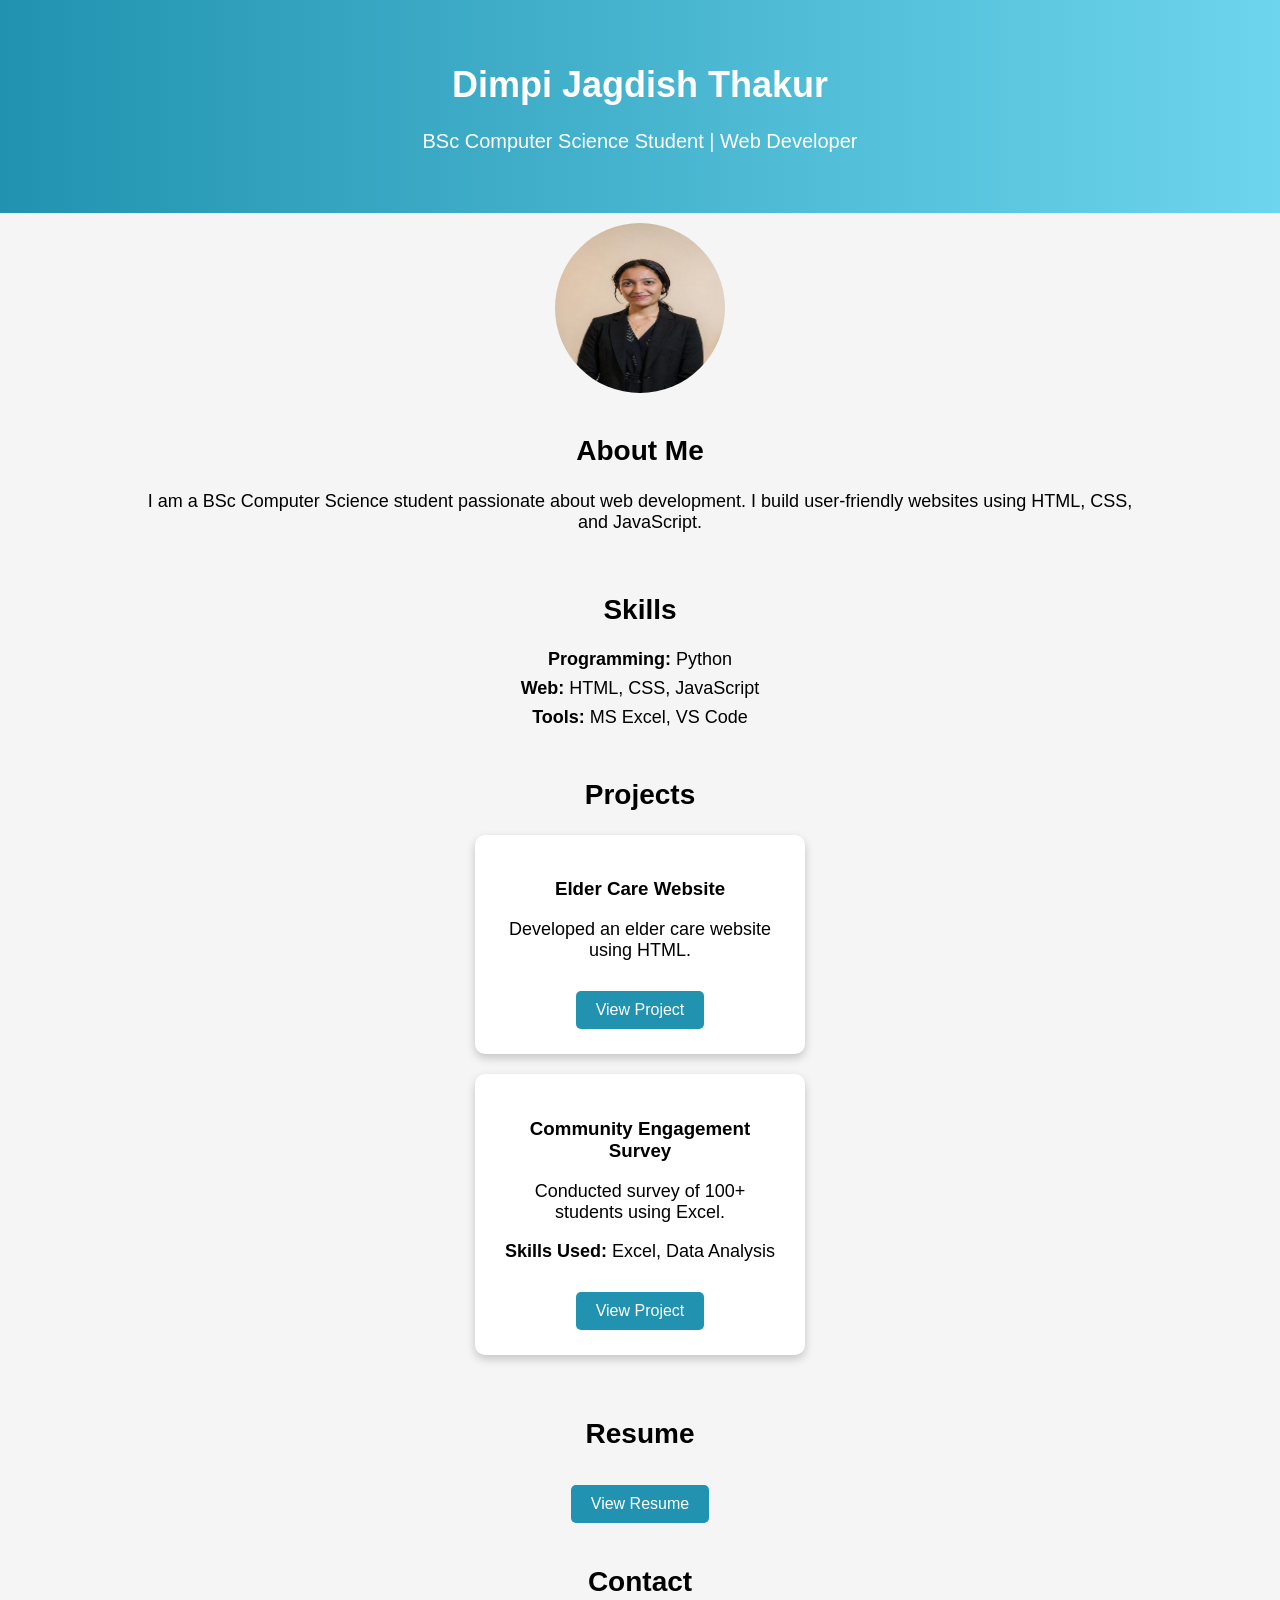
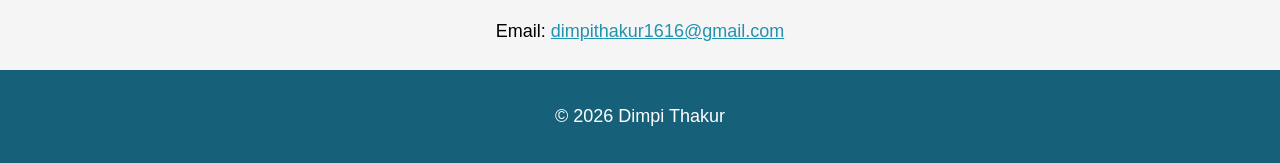
<file: index.html>
<!DOCTYPE html>
<html>
<head>
    <title>Dimpi Thakur Portfolio</title>
    <link rel="stylesheet" href="style.css">
</head>
<body>

<header>
    <h1>Dimpi Jagdish Thakur</h1>
    <p>BSc Computer Science Student | Web Developer</p>
</header>

<section class="about">
    <div class="container">
        <img src="photodimpi.jpeg" alt="profile">
        <h2>About Me</h2>
        <p>I am a BSc Computer Science student passionate about web development. I build user-friendly websites using HTML, CSS, and JavaScript.</p>
    </div>
</section>

<section class="skills">
    <div class="container">
        <h2>Skills</h2>
        <p><b>Programming:</b> Python</p>
        <p><b>Web:</b> HTML, CSS, JavaScript</p>
        <p><b>Tools:</b> MS Excel, VS Code</p>
    </div>
</section>

<section class="projects">
    <div class="container">
        <h2>Projects</h2>
        <div class="container">
        
        <div class="card">
            <h3>Elder Care Website</h3>
            <p>Developed an elder care website using HTML.</p>
            <a href="https://dimpithakur.github.io/eldercare-website/" target="_blank" class="btn">View Project</a>
        </div>

        <div class="card">
            <h3>Community Engagement Survey</h3>
            <p>Conducted survey of 100+ students using Excel.</p>
            <p><b>Skills Used:</b> Excel, Data Analysis</p>
            <a href="survey.html">View Project</a>
        </div>

    </div>
</section>

<section class="resume">
    <div class="container">
        <h2>Resume</h2>
        <a href="resume-dimpi.docx" target="_blank" class="btn">View Resume</a>
    </div>
</section>


<section class="contact">
    <div class="container">
        <h2>Contact</h2>
        <p>Email: <a href="mailto:dimpithakur1616@gmail.com">dimpithakur1616@gmail.com</a></p>
    </div>
</section>

<footer>
    <p>© 2026 Dimpi Thakur</p>
</footer>

</body>
</html>
</file>
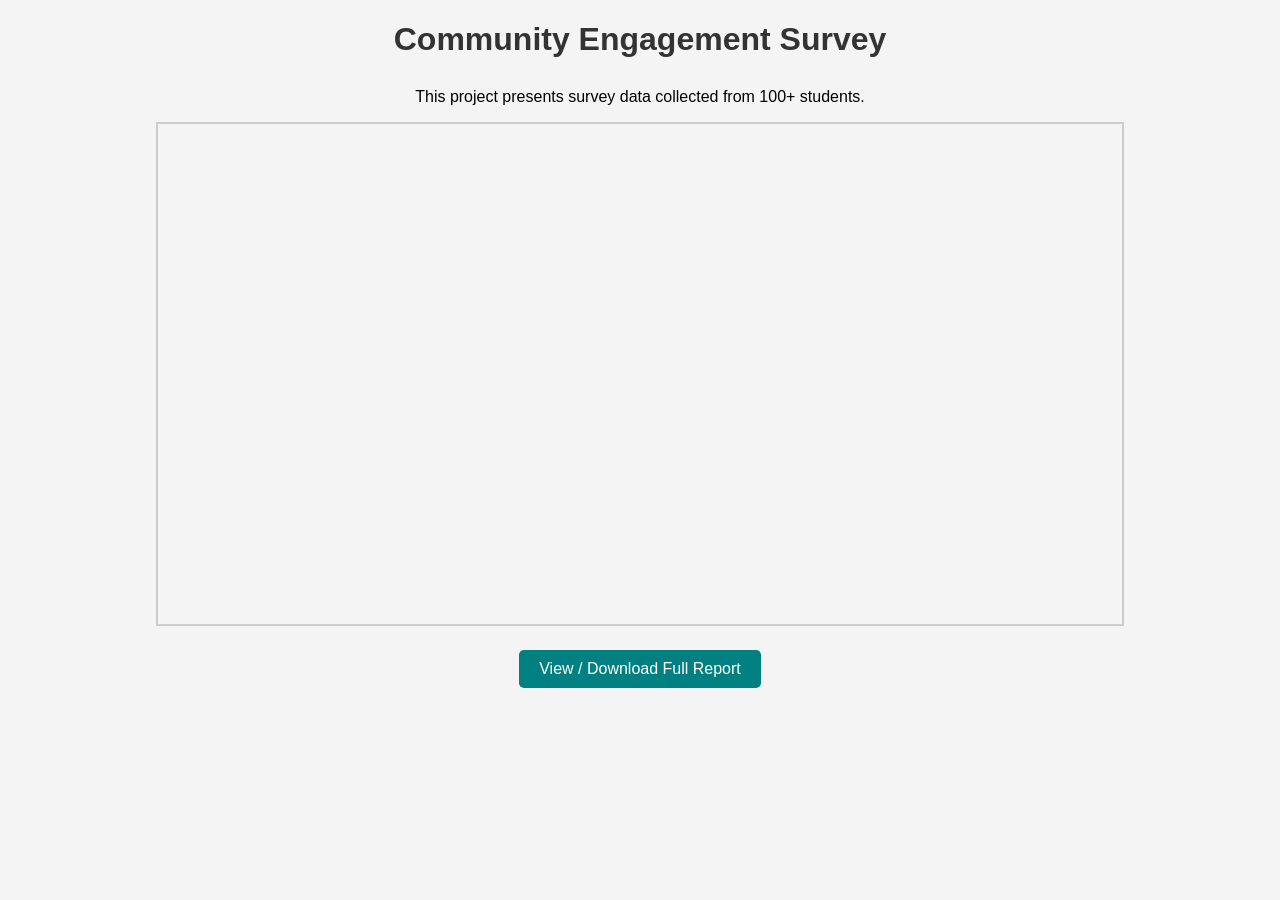
<file: survey.html>
<!DOCTYPE html>
<html>
<head>
    <title>Community Engagement Survey</title>
    <style>
        body {
            font-family: Arial;
            text-align: center;
            background-color: #f4f4f4;
        }
        h1 {
            color: #333;
        }
        .container {
            margin: 30px;
        }
        iframe {
            width: 80%;
            height: 500px;
            border: 2px solid #ccc;
        }
        a {
            display: inline-block;
            margin-top: 20px;
            padding: 10px 20px;
            background-color: teal;
            color: white;
            text-decoration: none;
            border-radius: 5px;
        }
        a:hover {
            background-color: darkcyan;
        }
    </style>
</head>

<body>

    <h1>Community Engagement Survey</h1>

    <div class="container">
        <p>This project presents survey data collected from 100+ students.</p>

        <iframe src="Community Engagement Among College Students.pdf"></iframe>

        <br>

        <a href="Community Engagement Among College Students.pdf" target="_blank">
            View / Download Full Report
        </a>
    </div>

</body>
</html>
</file>
<file: style.css>
html {
    scroll-behavior: smooth;
}

body {
    font-family: Arial, sans-serif;
    margin: 0;
    background: #f5f5f5;
}

header {
    text-align: center;
    padding: 40px 30px;
    background: linear-gradient(to right, #2193b0, #6dd5ed);
    color: white;
}

header h1 {
    font-size: 36px;
}

header p {
    font-size: 20px;
}

section {
    padding: 10px 20px;
    text-align: center;
}

.container {
    max-width: 1000px;
    margin: auto;
}

.about img {
    width: 170px;
    height: 170px;
    border-radius: 50%;
    margin-bottom: 15px;
}

h2 {
    font-size: 28px;
}

p {
    font-size: 18px;
}

.skills p {
    margin: 8px 0;
}

.projects {
    text-align: center;
}

.projects .container {
    display: block;
}

.card {
    background: white;
    padding: 25px;
    width: 280px;
    margin: 20px auto;  
    border-radius: 10px;
    box-shadow: 0px 4px 10px rgba(0,0,0,0.2);
    text-align: center;
}

.btn, .card a {
    display: inline-block;
    margin-top: 12px;
    padding: 10px 20px;
    background: #2193b0;
    color: white;
    text-decoration: none;
    border-radius: 5px;
    transition: 0.3s;
}

.btn:hover, .card a:hover {
    background: #17607a;
}

a {
    color: #2193b0;
}

footer {
    background: #17607a;
    color: white;
    text-align: center;
    padding: 18px;
}
</file>
